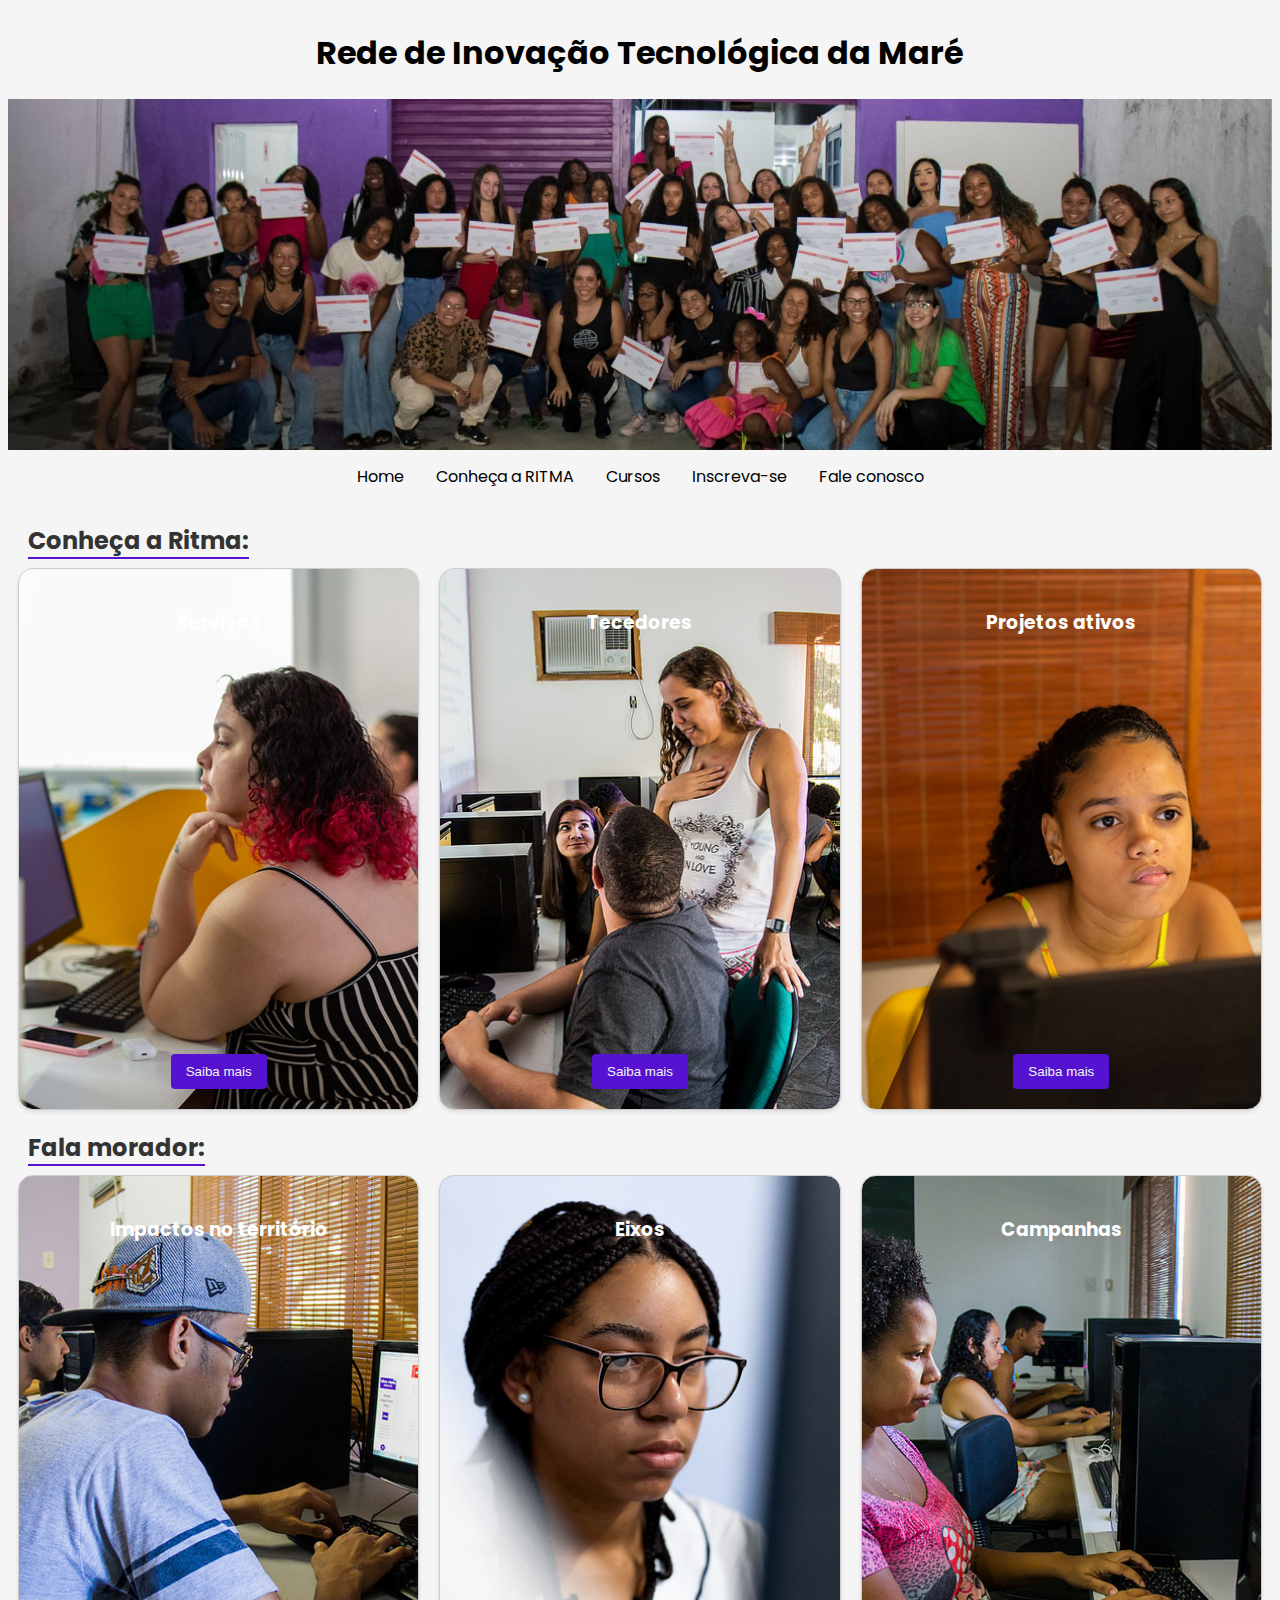
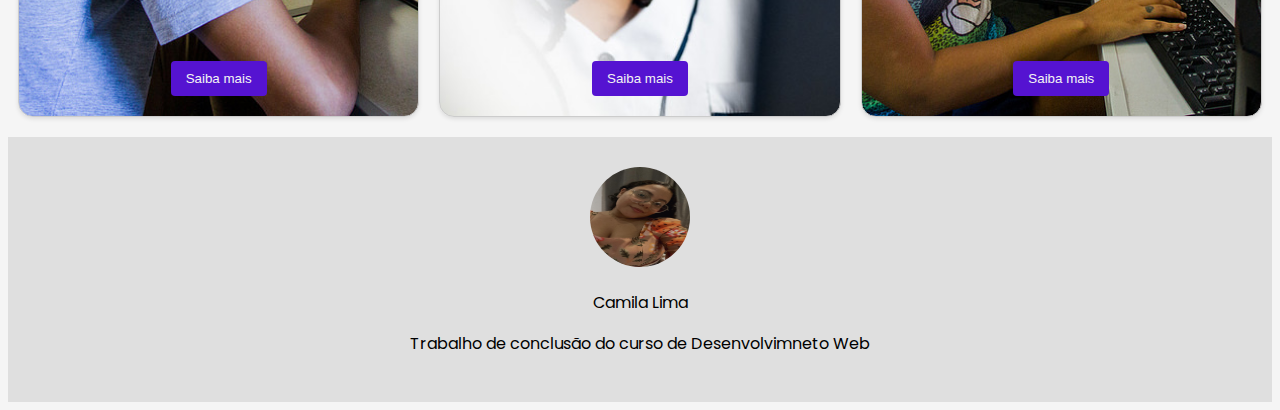
<file: index.html>
<!DOCTYPE html>
<html lang="pt-br">
<head>
    <meta charset="UTF-8">
    <meta name="viewport" content="width=device-width, initial-scale=1.0">
    <link rel="preconnect" href="https://fonts.googleapis.com">
    <link rel="preconnect" href="https://fonts.gstatic.com" crossorigin>
    <link href="https://fonts.googleapis.com/css2?family=Poppins&display=swap" rel="stylesheet">
    <link rel="stylesheet" href="style.css">
    <title>RITMA - Rede de Inovação Tecnológica da Maré</title>

</head>
<body>
    <header>
        <h1>Rede de Inovação Tecnológica da Maré</h1>
        <img src="Formatura_Conectando_Mulheres.jpg" alt="foto da turma de formatura conectadondo mulheres" class="img-h">
    </header>
    <nav class="nav-bar" >
        <ul>
        <a href="index.html"><li>Home</li></a>
        <a href="#"><li>Conheça a RITMA</li></a>
        <a href="cursos.html"><li>Cursos</li></a>
        <a href="form.html" target="_blank"><li>Inscreva-se</li></a>
        <a href="#"><li>Fale conosco</li></a>
        </ul>
    </nav>

    <!--PRIMEIRA SEÇÃO-->
    <section>
        <h2>Conheça a Ritma:</h2>
        <div class="card-container">
            <div class="card" style="background-image: url('img3.jpg');">
                <h3>Serviços</h3>
                <button class="botao index">Saiba mais</button>
            </div>
            <div class="card" style="background-image: url('img1.jpg');">
                <h3>Tecedores</h3>
                <button class="botao index">Saiba mais</button>
            </div>
            <div class="card" style="background-image: url('img5.jpg');">
                <h3>Projetos ativos</h3>
                <button class="botao index">Saiba mais</button>
            </div>
        </div>
    </section>

    <!--SEGUNDA SEÇÃO-->
    <section>
        <h2>Fala morador:</h2>
        <div class="card-container">
            <div class="card" style="background-image: url('img2.jpg');">
                <h3>Impactos no território</h3>
                 <button class="botao index">Saiba mais</button>
            </div>
            <div class="card" style="background-image: url('img4.jpg');">
                <h3 >Eixos</h3>
                <button class="botao index">Saiba mais</button>
            </div>
            <div class="card" style="background-image: url('img6.jpg');">
                <h3>Campanhas</h3>
                <button class="botao index">Saiba mais</button>
            </div>
        </div>
    </section>
      <!--rodapé-->
      <footer>
        <img src="perfil site.jpg" alt="" height="100px" width="100px" class="profile">
        <p> Camila Lima </p>
        <p> Trabalho de conclusão do curso de Desenvolvimneto Web</p>
      </footer>
</body>
</html>
</file>
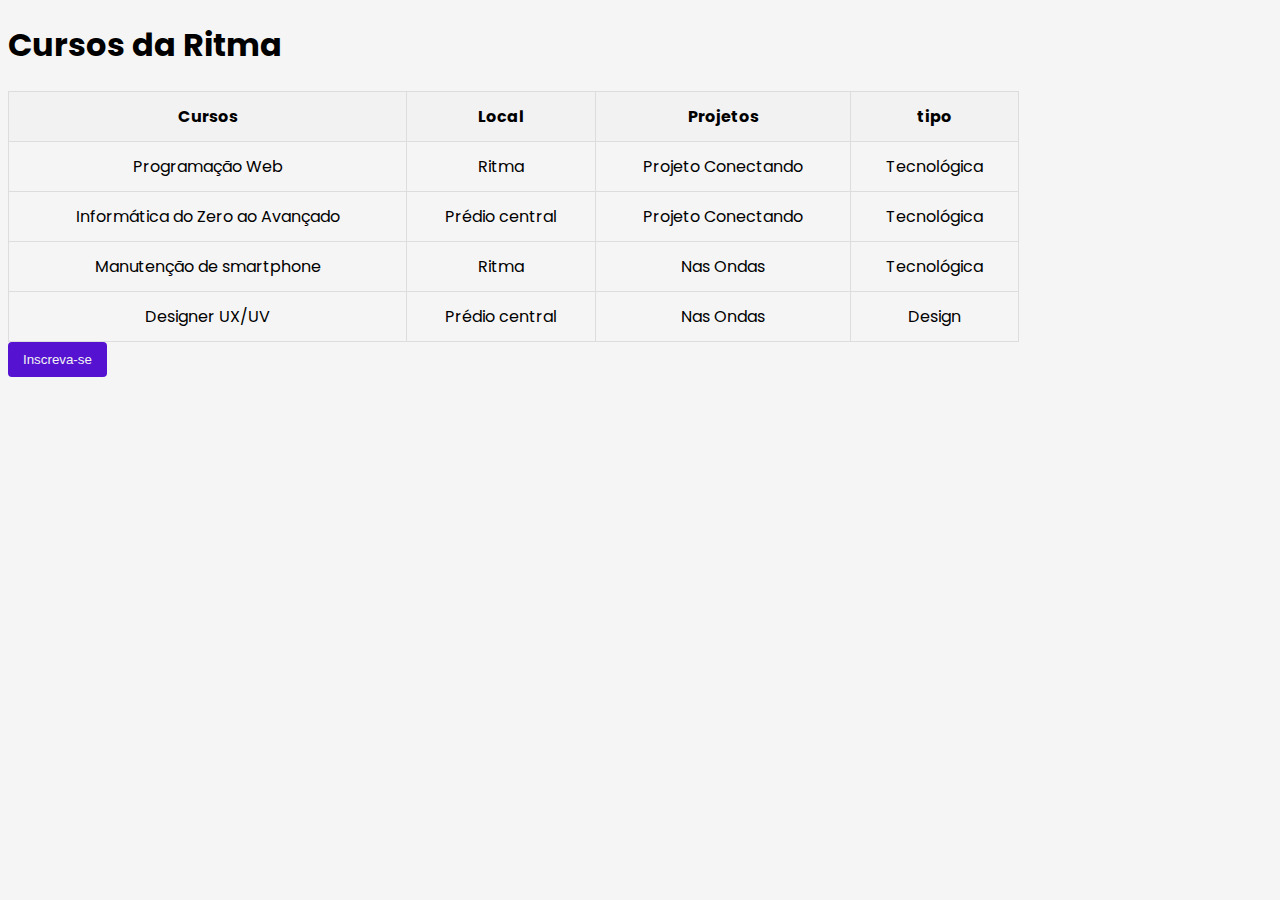
<file: cursos.html>
<!DOCTYPE html>
<html lang="pt-br">
<head>
    <meta charset="UTF-8">
    <meta name="viewport" content="width=device-width, initial-scale=1.0">
    <link rel="stylesheet" href="style.css">
    <link rel="preconnect" href="https://fonts.googleapis.com">
<link rel="preconnect" href="https://fonts.gstatic.com" crossorigin>
<link href="https://fonts.googleapis.com/css2?family=Poppins:ital,wght@0,100;0,200;0,300;0,400;0,500;0,600;0,700;0,800;0,900;1,100;1,200;1,300;1,400;1,500;1,600;1,700;1,800;1,900&display=swap" rel="stylesheet">
    <title>Cursos da Ritma</title>
</head>
<body>
    <h1>Cursos da Ritma</h1>
    <table>
        <tr>
            <th>Cursos</th>
            <th>Local</th>
            <th>Projetos</th>
            <th>tipo</th>
        </tr>
        <tr>
            <td>Programação Web</td>
            <td>Ritma</td>
            <td>Projeto Conectando</td>
            <td>Tecnológica</td>
        </tr>
        <tr>
            <td>Informática do Zero ao Avançado</td>
            <td>Prédio central</td>
            <td>Projeto Conectando</td>
            <td>Tecnológica</td>
        </tr>
        <tr>
            <td>Manutenção de smartphone</td>
            <td>Ritma</td>
            <td>Nas Ondas</td>
            <td>Tecnológica</td>
        </tr>
        <tr>
            <td>Designer UX/UV</td>
            <td>Prédio central</td>
            <td>Nas Ondas</td>
            <td>Design</td>
        </tr>
    </table>
    <a href="form.html" target="_blank"><button class="botao">Inscreva-se</button></a>
    

</body>
</html>
</file>
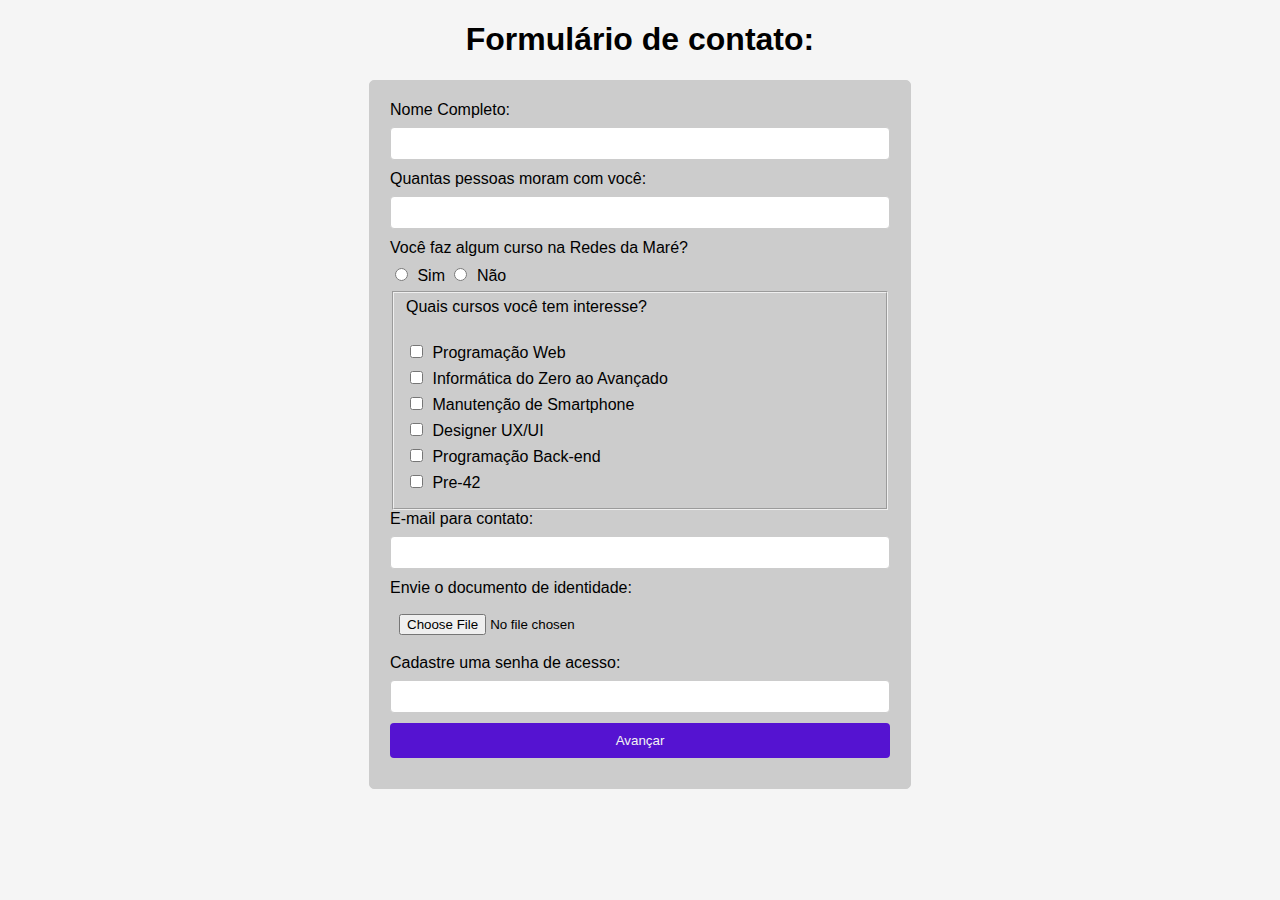
<file: form.html>
<!DOCTYPE html>
<html lang="pt-br">
<head>
    <meta charset="UTF-8">
    <meta name="viewport" content="width=device-width, initial-scale=1.0">
    <link rel="stylesheet" href="style.css">
    <title>Form</title>
</head>
<body>
    <h1> <center>Formulário de contato:</center></h1>
    <form>
        <label>Nome Completo:</label>
        <input type="text"> <br>
        <label>Quantas pessoas moram com você:</label>
        <input type="number"> <br>
        <label>Você faz algum curso na Redes da Maré?</label>
        <input type="radio"> Sim
        <input type="radio"> Não <br>
        <fieldset>
        <label>Quais cursos você tem interesse?</label> <br>
        <input type="checkbox"> Programação Web <br>
        <input type="checkbox"> Informática do Zero ao Avançado <br>
        <input type="checkbox"> Manutenção de Smartphone <br>
        <input type="checkbox"> Designer UX/UI <br>
        <input type="checkbox"> Programação Back-end <br>
        <input type="checkbox"> Pre-42 <br>
        </fieldset>
        <label>E-mail para contato:</label>
        <input type="email"> <br>
        <label>Envie o documento de identidade:</label>
        <input type="file"> <br>
        <label for="Cadastre uma senha de acesso:">Cadastre uma senha de acesso:</label>
        <input type="password">
        <a href="form2.html"><input type="button" value="Avançar" class="botao"></a>
    </form>
    
</body>
</html>
</file>
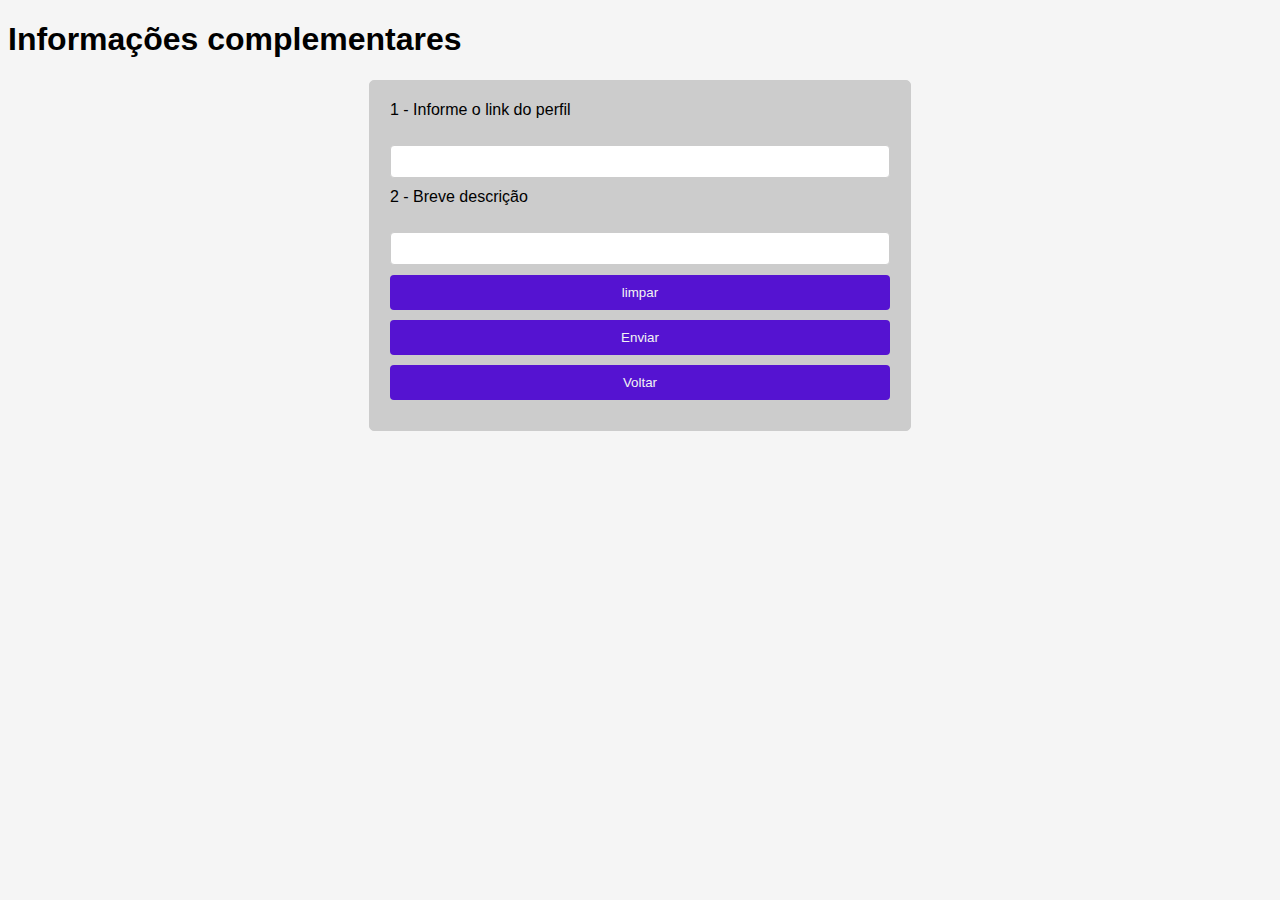
<file: form2.html>
<!DOCTYPE html>
<html lang="pt-br">
<head>
    <meta charset="UTF-8">
    <meta name="viewport" content="width=device-width, initial-scale=1.0">
    <link rel="stylesheet" href="style.css">
    <title>Formulário de informações</title>
</head>
<body>
    <h1>Informações complementares</h1>
    <form>
        <!--INFORMAR LINK DO PERFIL-->
        <label>1 - Informe o link do perfil</label>
        <br>
        <input type="url">
        <br>
        <!--ESCREVER UMA DESCRIÇÃO OBJETIVA-->
        <label>2 - Breve descrição</label>
        <br>
        <input type="text">
        <br>
        <!--BOTÃO PARA LIMPAR-->
        <input type="reset" value="limpar" class="botao">
        <!--BOTÃO PARA ENVIAR-->
        <input type="button" value="Enviar" class="botao">
        <br>
        <!--BOTÃO PARA VOLTAR À PÁGINA ANTERIOR-->
        <a href="form.html"><input type="button" value="Voltar" class="botao"></a>
    </form>
                        
</body>
</html>
</file>
<file: style.css>
body{
    font-family:'Poppins', sans-serif;
    background-color: #f5f5f5;
} 

header{
    display: flex;
    justify-content: center;
    flex-direction: column;
    text-align: center;
}

h2{
    display: inline;
    text-align: center;
    color: #333;
    border-bottom: 2px solid  rgb(85, 19, 209);
    margin: 20px;

}
.botao{
    background-color: rgb(85, 19, 209);
    color: rgb(243, 243, 243);
    padding: 10px 15px;
    border: none;
    border-radius: 4px;
}

.botao.index {
 display: block;
 margin: 0 auto;
 
}

/*ESTILO PARA BARRA DE NAVEGAÇÃO*/
.nav-bar{
    margin-bottom: 20px;
}

.nav-bar ul {
    list-style-type: none;
    margin: 0;
    padding: 0;
    display: flex;
    justify-content: center;
}

.nav-bar a {
    display: block;
    color: rgb(0, 0, 0);
    text-align: center;
    padding: 14px 16px;
    text-decoration: none;
    transition: background-color 0.3s, color 0.3s;
}

.nav-bar a:hover {
    background-color: rgb(85, 19, 209); /* Cor de fundo quando passar o mouse */
    color: white; /* Cor do texto ao passar o mouse */
}

/* ESTILO PARA O FORMULÁRIO*/

form{
    background-color: #ccc;
    max-width: 500PX;
    margin: 0 AUTO;
    padding: 20px;
    border: 1PX  solid #CCC;
    border-radius: 5px;
}

label{
    display: block;
    margin-bottom: 8px;
}

input,
select,
textarea{
    width: 100%;
    padding: 8px;
    margin-bottom: 10px;
    border: 1px solid #ccc;
    border-radius: 4px;
    box-sizing: border-box;
}

input[type="radio"],
input[type="checkbox"]{
width: auto;
margin-right: 5px;
}

 h1{ 
    justify-content: center;

 }

 /*ESTILIZAÇÃO DOS CARDS*/

 .card{
    display: flex;
    flex-direction: column;
    justify-content: space-between; /* Espaça o conteúdo uniformemente */
    border: 1px solid #ccc;
    padding: 20px;
    margin: 10px;
    width: 400px;
    height: 500px;
    box-shadow: 0 2px 4px rgba(0, 0,0, 0.1);
    text-align: center;
    background-size: cover; /* Ajusta a imagem para cobrir todo o card */
    background-position: center; /* Centraliza a imagem */
    background-repeat: no-repeat; /* Evita a repetição da imagem */
    color: #ffffff; /* Para garantir que o texto seja visível */
    border-radius: 15px;
    margin-bottom: 20px;
 }
  .card-container{
    display: flex;
    justify-content: space-around;
    justify-content: center;
  } 
 /* estilização pagina de cusos*/

  table {
    border-collapse: collapse;
    width: 80%;
    margin: 20 px auto;
  }
   th,td {
    border: 1px solid #ddd;
    padding: 12px;
    text-align: center;
   }
   th{
    background-color: #f2f2f2;
    font-weight: bold;
   }
.profile{
    border-radius: 50%;
}
   footer{
    background-color: #dfdfdf;
    text-align: center;
    padding: 30px;
  }
</file>
